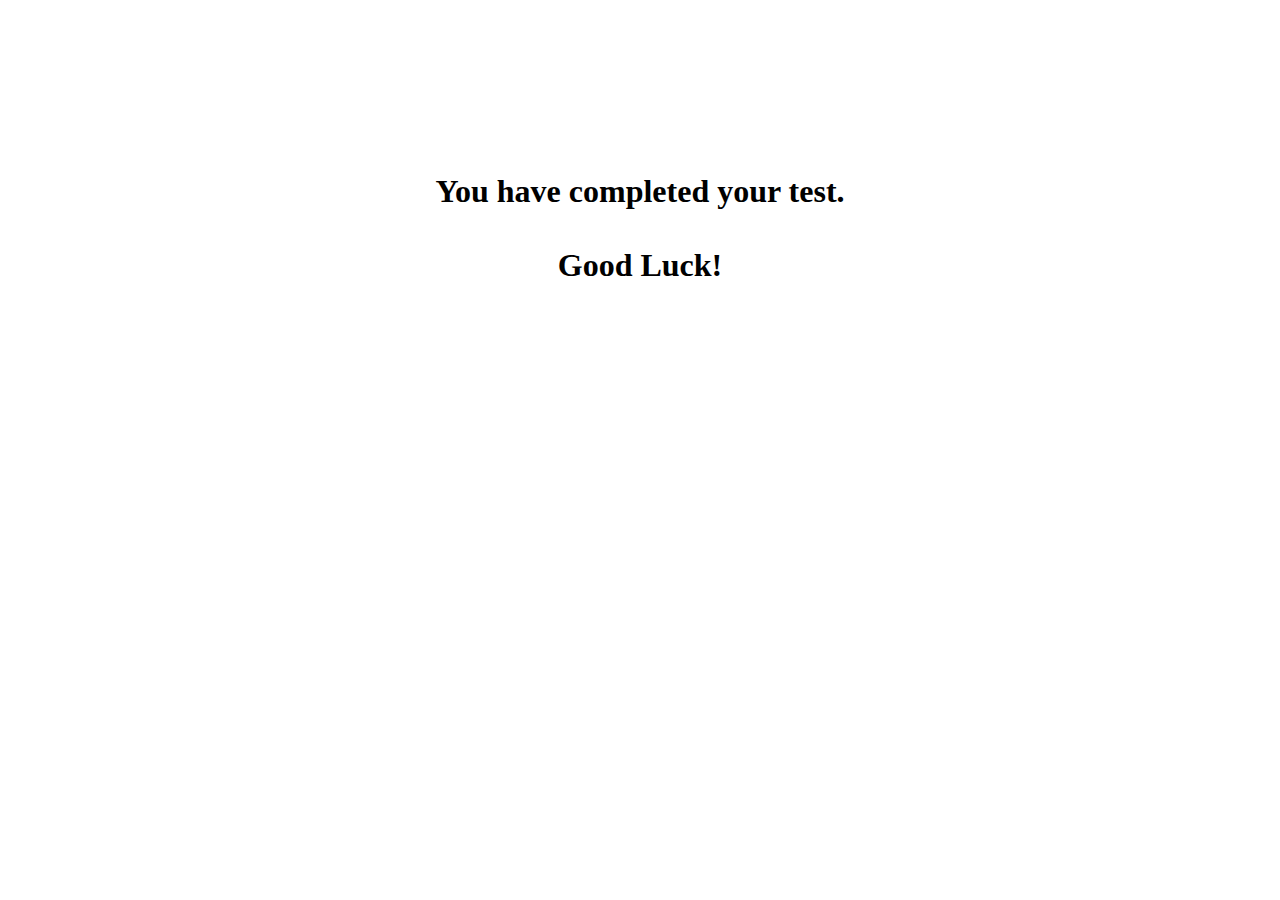
<file: end.html>
<!DOCTYPE html>
<html lang="en" dir="ltr">
  <head>
    <meta charset="utf-8">
    <title></title>
  </head>
  <body>
    <br><br><br><br><br><br><br><br>
    <h1 align="center">
      You have completed your test.<br><br>Good Luck!
    </h1>
  </body>
</html>
</file>
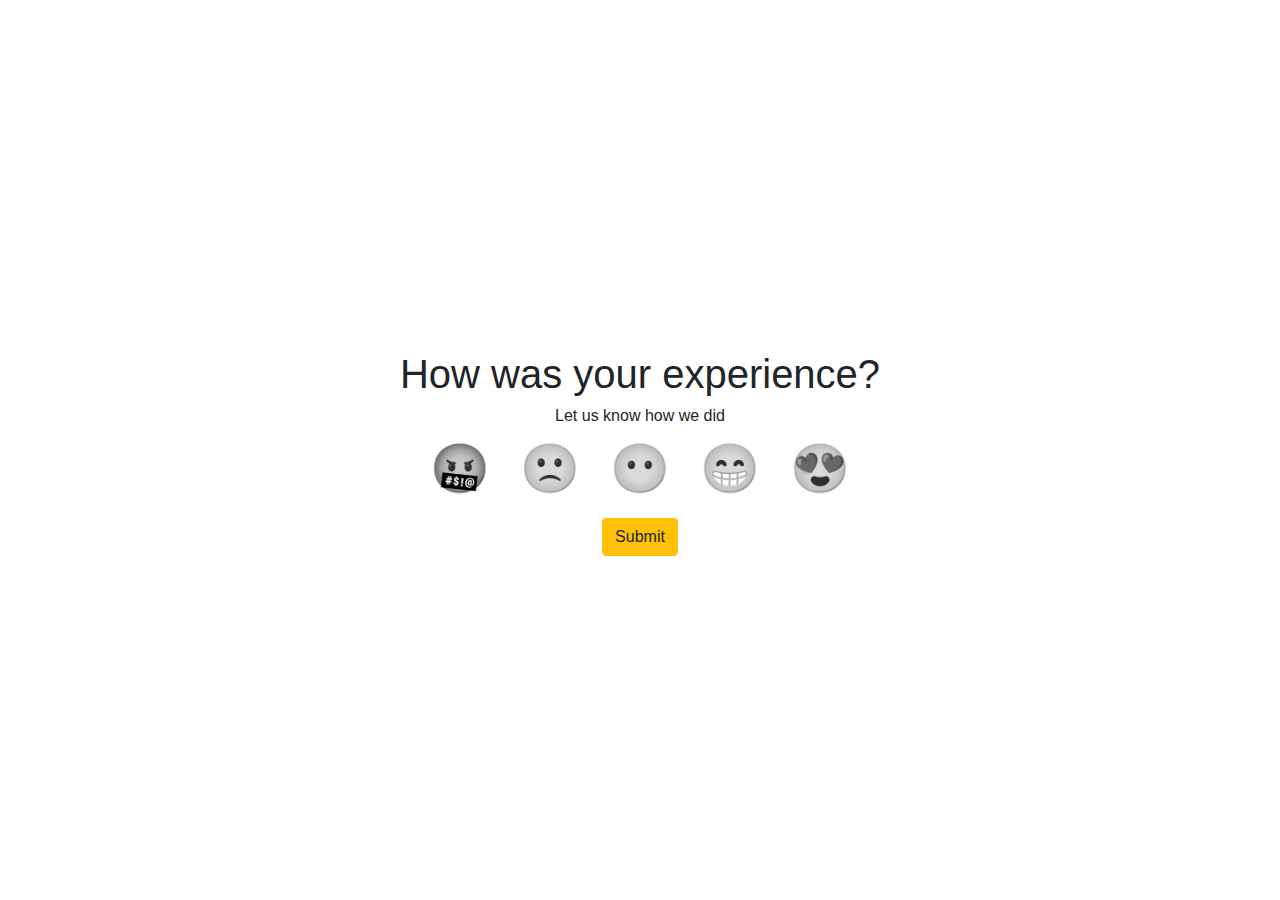
<file: feedback.html>
<!DOCTYPE html>
<html lang="en" dir="ltr">
	<head>
		<meta charset="utf-8">

		<title></title>

    <!-- CSS FILES -->
		<link rel="stylesheet" type="text/css" href="css/bootstrap.css">
    <link rel="stylesheet" type="text/css" href="css/feedback.css">

		<!-- FRAMEWORKS -->
		<script src="js/jquery.min.js"></script>
		<script src="js/bootstrap.js"></script>
		<script src="js/sweetalert.min.js"></script>
		<script src="js/angular.min.js"></script>

		<!-- CUSTOM MODULES -->
		<script src="js/config.js"></script>
		<script src="js/session.js"></script>
    <script type="text/javascript">

    </script>

	</head>
	<body>

    <div class="app">
      <h1>How was your experience?</h1>
      <p>Let us know how we did</p>

      <div class="container">
        <div class="item">
          <label for="0">
          <input class="radio" type="radio" name="feedback" id="0" value="0">
          <span>🤬</span>
        </label>
        </div>

        <div class="item">
          <label for="1">
          <input class="radio" type="radio" name="feedback" id="1" value="1">
          <span>🙁</span>
        </label>
        </div>

        <div class="item">
          <label for="2">
          <input class="radio" type="radio" name="feedback" id="2" value="2">
          <span>😶</span>
        </label>
        </div>

        <div class="item">
          <label for="3">
          <input class="radio" type="radio" name="feedback" id="3" value="3">
          <span>😁</span>
        </label>
        </div>

        <div class="item">
          <label for="4">
          <input class="radio" type="radio" name="feedback" id="4" value="4">
          <span>😍</span>
        </label>
        </div>

      </div>
			<button type="button" class="btn btn-warning">Submit</button>
    </div>
  </body>
	<script>
		value = 5;

		var email = getCookie('email')

		$('input').click( function() {
			console.log($(this).attr('id')[0]);
			value = Number($(this).attr('id')[0])+1;
		})

		$('button').click( function() {
			$.get(
        home+'feedback',
        {
          'email':email,
					'value':value
        },
        function(data) {
					window.open("end.html","_self")
        }
      );
		})
	</script>
</html>
</file>
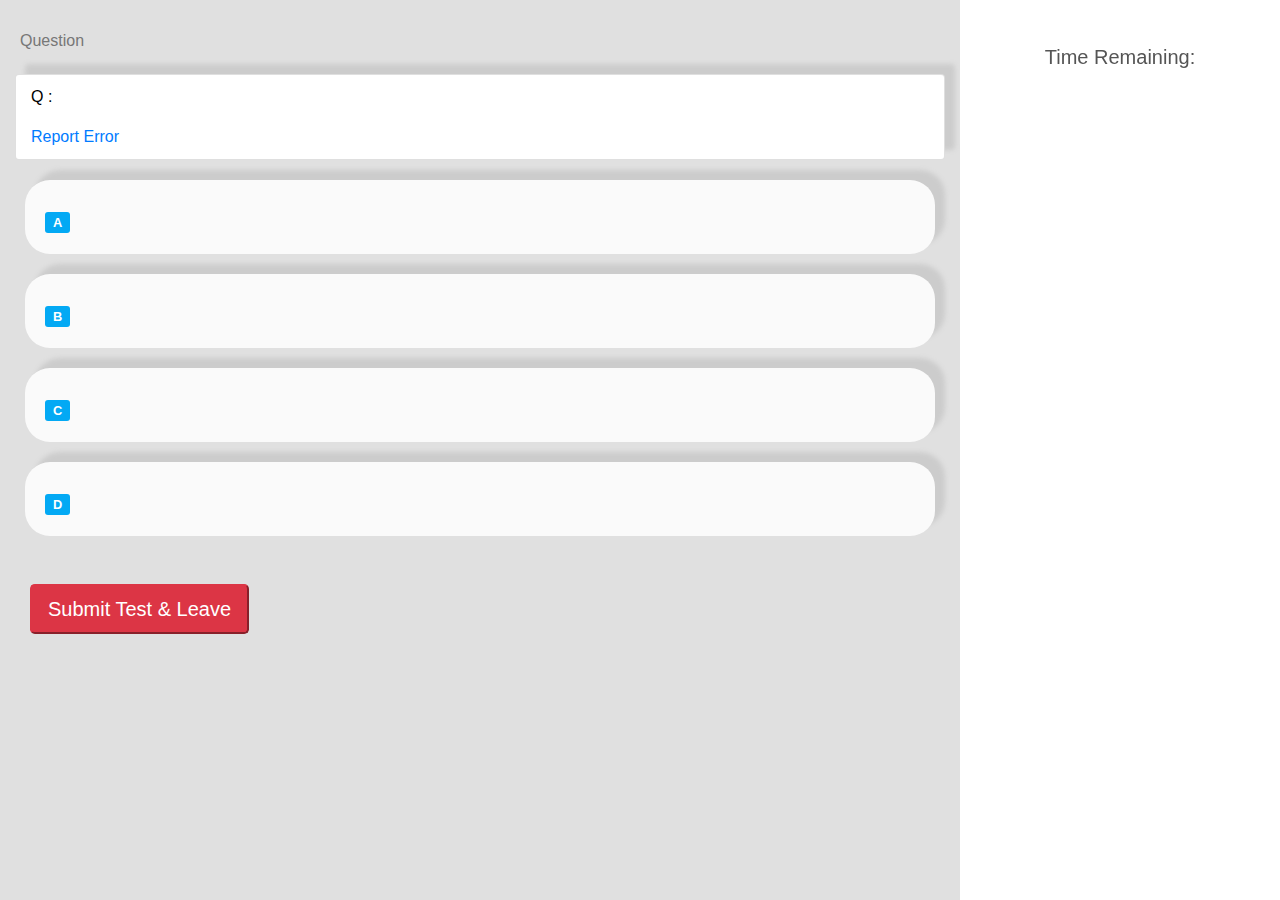
<file: test.html>
<!DOCTYPE html>
<html lang="en" dir="ltr">
	<head>
		<meta charset="utf-8">

		<title></title>

    <!-- CSS FILES -->
		<link rel="stylesheet" type="text/css" href="css/bootstrap.css">
    <link rel="stylesheet" type="text/css" href="css/test.css">

		<!-- FRAMEWORKS -->
		<script src="js/jquery.min.js"></script>
		<script src="js/bootstrap.js"></script>
		<script src="js/sweetalert.min.js"></script>
		<script src="js/angular.min.js"></script>

		<!-- CUSTOM MODULES -->
		<script src="js/config.js"></script>
		<script src="js/session.js"></script>
		<!-- <script src="js/ajax.js"></script>
		<script src="js/cart.js"></script>
    <script src="js/addRestaurant.js"></script> -->
    <script type="text/javascript">

      email = getCookie('email');
      session_id = getCookie('session_id');
	  	test_id = getCookie('test_id');

      n = 0;
      $.ajax({
        url : home+"size",
				data : {
					"test_id":test_id
				},
        type : "get",
        async: false,
        success : function(data) {
          n = Number(data);
        },
      });

      gofullscreen = function() {
        if( window.innerHeight < screen.height) {
          swal({title:"Read Carefully!",text:"This test requires to be written in fullscreen mode. Do not try to escape the fullscreen mode. This will cause disqualification for the test."})
          console.log("Esc")
          //TODO: Finish if overdone 
          var el = document.documentElement
            , rfs = // for newer Webkit and Firefox
                   el.requestFullScreenxxx
                || el.webkitRequestFullScreen
                || el.mozRequestFullScreen
                || el.msRequestFullScreen
            ;
            if(typeof rfs!="undefined" && rfs){
              rfs.call(el);
            } else if(typeof window.ActiveXObject!="undefined"){
              // for Internet Explorer
              var wscript = new ActiveXObject("WScript.Shell");
              if (wscript!=null) {
                 wscript.SendKeys("{F11}");
              }
            }
          }
      }

      setInterval(function() {
          gofullscreen();
      }, 2000);

    </script>

	</head>
	<body>

    <div class="canvas">
      <div class="quiz">

        <!-- <img src="img_avatar2.png" alt="Avatar woman"> -->
        <header class="header">
          <span>Question</span>
          <span><h3 id="num"  style="display:inline"></h3></span>
        </header>

        <div class="card" >
              <div class="card-content white-text">
                <div class="card-title">Q :</div>
                <p id="que"></p>
              </div>
              <div class="card-action">
                <a href="#">Report Error</a>
              </div>
        </div>

          <div class="acard noanswer" id="cA">
              <div class="row">
                <div class="column1">
                  <span class="number">A</span>
                </div>
                <div class="column2">
                  <p id="A"></p>
                </div>
              </div>
          </div>

          <div class="acard noanswer" id="cB">
              <div class="row">
                <div class="column1">
                  <span class="number">B</span>
                </div>
                <div class="column2">
                  <p id="B"></p>
                </div>
              </div>
          </div>

          <div class="acard noanswer" id="cC">
              <div class="row">
                <div class="column1">
                  <span class="number">C</span>
                </div>
                <div class="column2">
                  <p id="C"></p>
                </div>
              </div>
          </div>

          <div class="acard noanswer" id="cD">
              <div class="row">
                <div class="column1">
                  <span class="number">D</span>
                </div>
                <div class="column2">
                  <p id="D"></p>
                </div>
              </div>
          </div>

      </div>
			<br><br>
			<button style="margin-left:30px" type="button" class="btn-lg btn-danger" id="submit">Submit Test & Leave</button>
    </div>

    <div class="explorer">
      <div class="centered">
        <!-- <img src="img_avatar.png" alt="Avatar man"> -->
        <h5>Time Remaining:</h5>
        <h3 id="time"></h3>
        <br>
        <div id="grid">
        </div>
      </div>
    </div>

    <div id="snackbar"></div>

  </body>
  <script type="text/javascript">

    finish = function() {
      swal('Time Up!').then(
        window.open("feedback.html","_self")
      );
    }

    reject = function() {
      swal('You can not edit this test!').then(
        window.open("menu.html","_self")
      );
    }

    // Timer
    function startTimer(duration, display) {
        var timer = duration, minutes, seconds;
        setInterval(function () {
            minutes = parseInt(timer / 60, 10);
            seconds = parseInt(timer % 60, 10);

            minutes = minutes < 10 ? "0" + minutes : minutes;
            seconds = seconds < 10 ? "0" + seconds : seconds;

            display.text(minutes + ":" + seconds);

            if (--timer < 0) {
                finish();
            }
        }, 1000);
    }

    current = 1;
    marked = 0;
    for(i=1; i<n+1; i++) {
      $("#grid").append("<button class='button empty'  id='"+i+"'>"+i+"</button>")
    }

    load = function(i) {
      console.log('Loading '+i);
      $.get(
        home+'pull',
        {
          'i':i,
					'test_id':test_id,
					'session_id':session_id,
					'email':email
        },
        function(data) {
						console.log(data);
						if(data=="\"Permission Denied\"") {
							swal('Access Denied');
							//Redirect Here
							console.log('Redirect');
						}
						else {
		          data = JSON.parse(data);
		          $('#num').text(i);
		          $('#que').text(data[0]);
		          $('#A').text(data[1]);
		          $('#B').text(data[2]);
		          $('#C').text(data[3]);
		          $('#D').text(data[4]);
						}
          })
      }

    // Initialize
    load(1);
    $('#'+current).attr("class","button current");
    $.get(
      home+'start',
      {
        'email':email,
        'session_id':session_id,
				'test_id':test_id
      },
      function(data) {
        if(data=='expired') {
          reject();
        }
        jQuery(function ($) {
            var time = Number(data),
            display = $('#time');
            startTimer(time, display);
        });
      })

      $.get(
        home+'loadstate',
        {
          'email':email,
          'session_id':session_id
        },
        function(data) {
          if(data!="nosaves") {
            notify("Loading Saved State...");
            data = JSON.parse(data)
            for(var key in data) {
              if (data.hasOwnProperty(key)) {
                $('#'+key).attr("class","button marked");
                // TODO: ADD to cached state
                if(key==current) {
                  $("#c"+data[key]).attr("class","acard answer");
                  notify("Already Answered!");
                  marked = 1;
                }
              }
            }
          }
        }
      );

    // Change Question
    $('button').click( function() {
      console.log(current);
      if(marked==0) {
        $('#'+current).attr("class","button empty");
      }
      else {
        marked = 0;
        $('#'+current).attr("class","button marked");
      }
      i = $(this).html();
      current = i
      $(this).attr("class","button current")
      $('.acard').attr("class","acard noanswer");
      load(i);
      $.get(
        home+'check',
        {
          'i':current,
          'email':email,
          'session_id':session_id
        },
        function(data) {
          console.log(data);
          if(data!='blank') {
            console.log("Need to restore")
            $("#c"+data).attr("class","acard answer");
            notify("Already Answered!");
            marked = 1;
          }
        }
      );
    })

    // Answer Selection
    $('.acard').click(function() {
      $('.acard').attr("class","acard noanswer");
      var res = $(this).attr('id')[1];
      $(this).attr("class","acard answer");
      marked = 1;
      $.get(
        home+'push',
        {
          'i':current,
          'res':res,
          'email':email,
          'session_id':session_id,
					'test_id':test_id
        },
        function(data) {
          if(data=="saved") {
            notify("Saved");
          }
          else {
            notify(data);
          }
        }
      );
    })

    // Notification
    notify = function(message) {
      $("#snackbar").text(message);
      var x = document.getElementById("snackbar");
      x.className = "show";
      setTimeout(function(){ x.className = x.className.replace("show", ""); }, 3000);
    }

    // Submit Test 
		$('#submit').click( function() {
					window.open("feedback.html","_self")
		})

  </script>
</html>
</file>
<file: css/feedback.css>
body {
  margin: 0;
  text-align: center;
  display: flex;
  justify-content: center;
  align-items: center;
  min-height: 100vh;
  font-family: sans-serif;
}

h1,
p {
  margin: 0;
  padding: 0;
  line-height: 1.5;
}

.app {
  width: 90%;
  max-width: 500px;
  margin: 0 auto;
}
.container {
  display: flex;
  flex-wrap: wrap;
  justify-content: center;
  align-items: center;
}

.item {
  width: 90px;
  height: 90px;
  display: flex;
  justify-content: center;
  align-items: center;
  user-select: none;
}
.radio {
  display: none;
}
.radio ~ span {
  font-size: 3rem;
  filter: grayscale(100);
  cursor: pointer;
  transition: 0.3s;
}

.radio:checked ~ span {
  filter: grayscale(0);
  font-size: 4rem;
}
</file>
<file: css/test.css>
/* Split the screen in half */
.explorer {
  height: 100%;
  width: 25%;
  position: fixed;
  z-index: 1;
  top: 0;
  overflow-x: hidden;
  padding-top: 1px;
  right: 0;
  /* background-color: red; */
  color: #555;
}

/* Split the screen in half */
.canvas {
  height: 100%;
  width: 75%;
  position: fixed;
  z-index: 1;
  top: 0;
  overflow-x: hidden;
  padding-top: 20px;
  left: 0;
  background-color: #E0E0E0;
  color: white;
}

/* If you want the content centered horizontally and vertically */
.centered {
  position: absolute;
  top: 5%;
  left: 50%;
  transform: translate(-50%, -0%);
  text-align: left;
}

/* Style the image inside the centered container, if needed */
.centered img {
  width: 150px;
  border-radius: 50%;
}

/* Button */
.button {
  border: none;
  color: white;
  padding: 10px;
  text-align: center;
  text-decoration: none;
  display: inline-block;
  font-size: 12px;
  margin: 4px 2px;
  border-radius: 8px;
  width: 40px;
  height: 40px;
}

.empty {
  background-color: #aaa;
}

.marked {
  background-color: #2196F3;
}

.current {
  background-color: #E53935;
}

/* Card */
.card {
  color: black;
  background-color: white;
  box-shadow: 10px -10px 5px #CCC;
  margin-top: 20px;
  margin-left: 15px;
  margin-right: 15px;
  padding-left: 15px;
  padding-right: 15px;
  padding-top: 10px;
  padding-bottom: 10px;
}

/* Answer Card */
.acard {
  border-radius: 25px;
  color: black;
  box-shadow: 10px -10px 5px #CCC;
  margin-top: 20px;
  margin-left: 25px;
  margin-right: 25px;
  padding-left: 25px;
  padding-right: 15px;
  padding-top: 20px;
  padding-bottom: 10px;
}

.noanswer {
  background-color: #FAFAFA;
}

.answer {
  background-color: #9FA8DA;
}

/* Header */
.header {
  margin-left: 20px;
  color: #777;
}

.number {
  margin-right: 5px;
  font-size: 80%;
  background-color: #03A9F4;
  color: white;
  font-weight: bold;
  padding: 3px 8px;
  border-radius: 3px;
}

/* Create two equal columns that floats next to each other */
.column1 {
  float: left;
  width: 5%;
  padding: 10px;
}

.column2 {
  float: left;
  width: 95%;
  padding: 10px;
}

/* Clear floats after the columns */
.row:after {
  content: "";
  display: table;
  clear: both;
}

/* Snackbar */
#snackbar {
  visibility: hidden;
  min-width: 250px;
  margin-left: -125px;
  background-color: #333;
  color: #fff;
  text-align: center;
  border-radius: 2px;
  padding: 16px;
  position: fixed;
  z-index: 1;
  left: 50%;
  bottom: 30px;
  font-size: 17px;
}

#snackbar.show {
  visibility: visible;
  -webkit-animation: fadein 0.5s, fadeout 0.5s 2.5s;
  animation: fadein 0.5s, fadeout 0.5s 2.5s;
}

@-webkit-keyframes fadein {
  from {bottom: 0; opacity: 0;}
  to {bottom: 30px; opacity: 1;}
}

@keyframes fadein {
  from {bottom: 0; opacity: 0;}
  to {bottom: 30px; opacity: 1;}
}

@-webkit-keyframes fadeout {
  from {bottom: 30px; opacity: 1;}
  to {bottom: 0; opacity: 0;}
}

@keyframes fadeout {
  from {bottom: 30px; opacity: 1;}
  to {bottom: 0; opacity: 0;}
}
</file>
